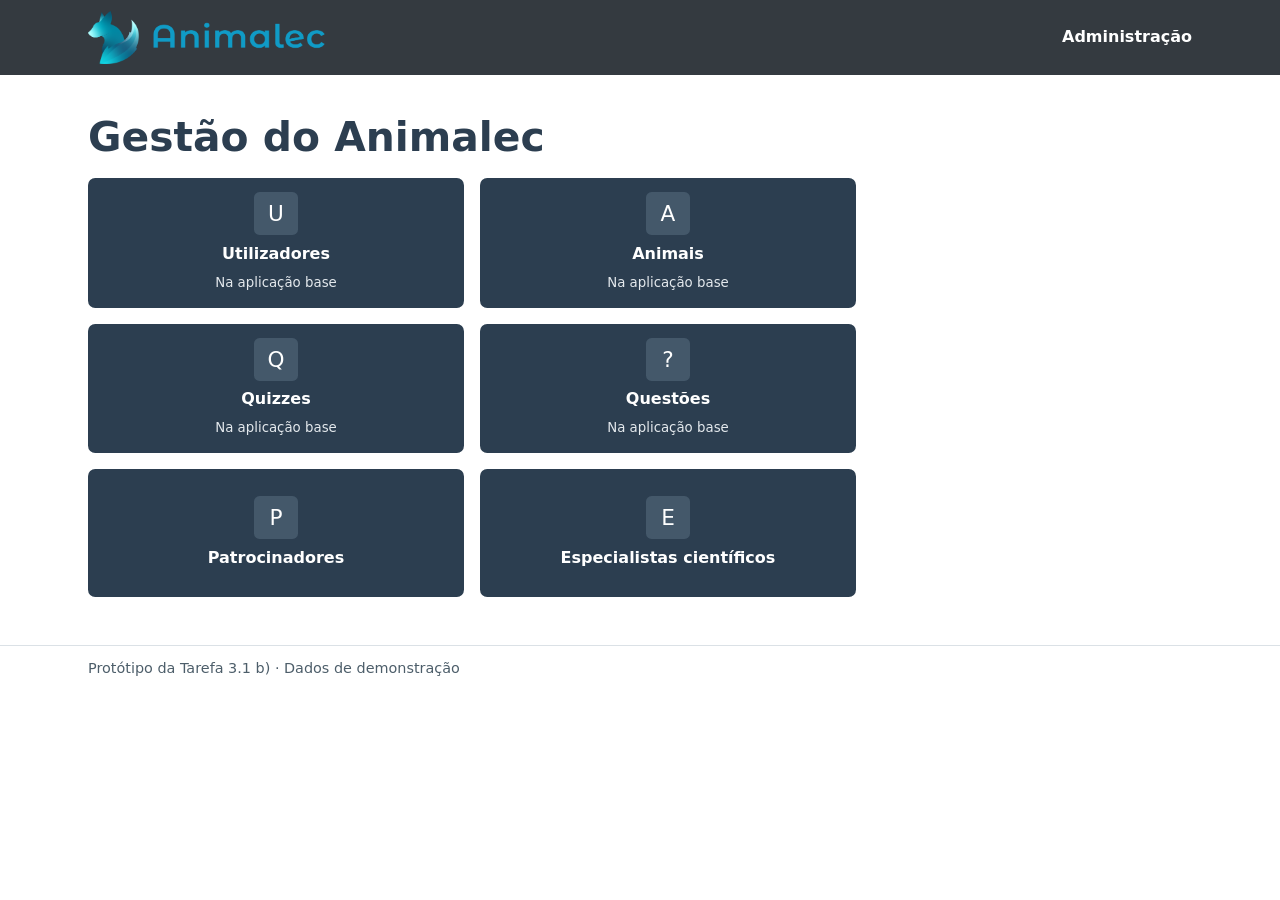
<file: public/prototipos/index.html>
<!doctype html>
<html lang="pt-PT">
<head>
  <meta charset="utf-8">
  <meta name="viewport" content="width=device-width, initial-scale=1">
  <title>Gestão do Animalec | Animalec</title>
  <link rel="stylesheet" href="prototipo.css">
  <script defer src="admin-prototipo.js"></script>
  <script defer src="iniciar.js"></script>
</head>
<body class="ap-demo">
  <a class="ap-skip" href="#conteudo">Saltar para o conteúdo</a>
  <header class="ap-top"><a href="index.html"><img src="recursos/animalec.png" alt="Animalec, menu de administração"></a>
    <a href="index.html">Administração</a>
  </header>
  <main id="conteudo" class="animalec-prototype" data-animalec></main>
  <footer class="ap-footer">Protótipo da Tarefa 3.1 b) · Dados de demonstração</footer>
</body>
</html>
</file>
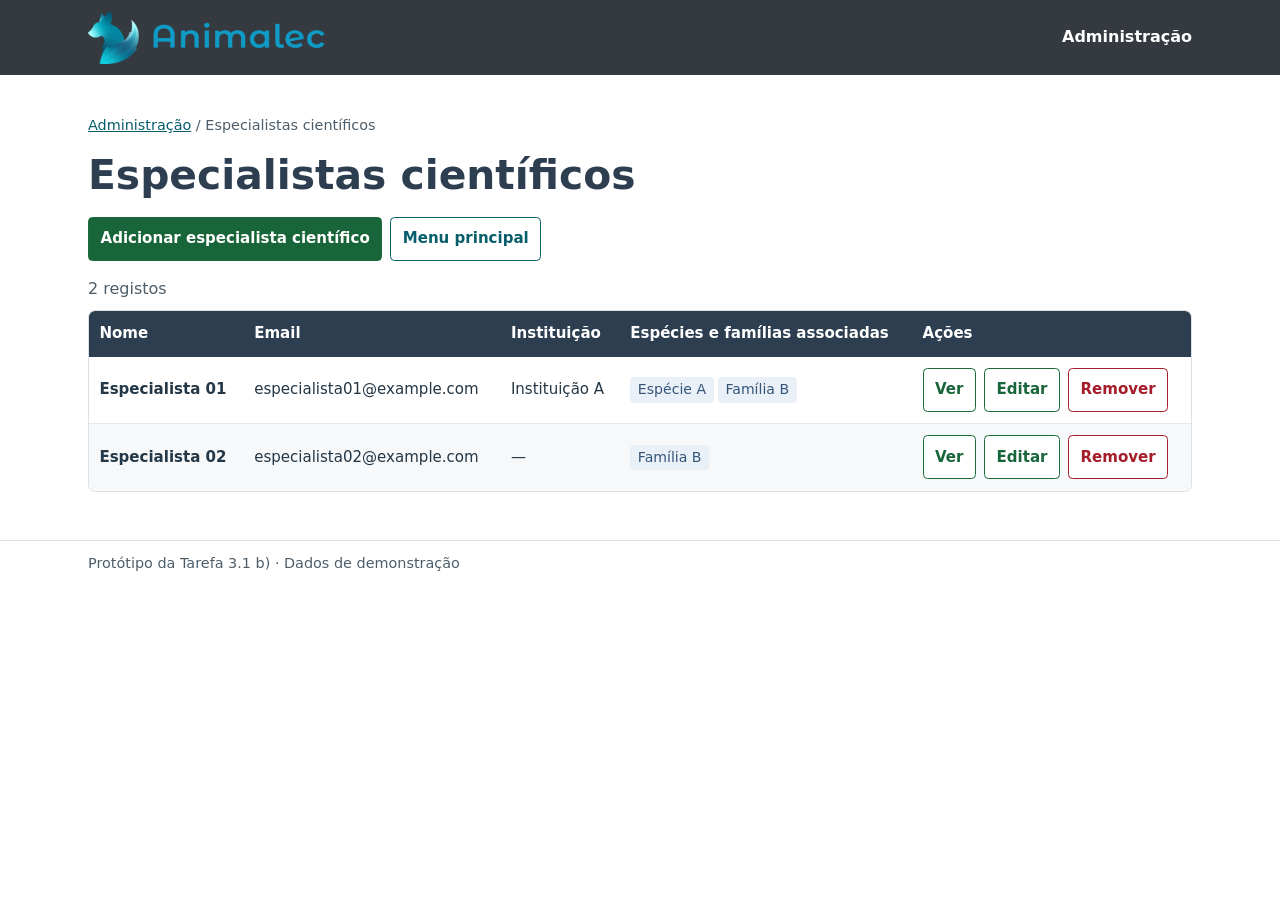
<file: public/prototipos/especialistas.html>
<!doctype html>
<html lang="pt-PT">
<head>
  <meta charset="utf-8">
  <meta name="viewport" content="width=device-width, initial-scale=1">
  <title>Especialistas científicos | Animalec</title>
  <link rel="stylesheet" href="prototipo.css">
  <script defer src="admin-prototipo.js"></script>
  <script defer src="iniciar.js"></script>
</head>
<body class="ap-demo">
  <a class="ap-skip" href="#conteudo">Saltar para o conteúdo</a>
  <header class="ap-top"><a href="index.html"><img src="recursos/animalec.png" alt="Animalec, menu de administração"></a>
    <a href="index.html">Administração</a>
  </header>
  <main id="conteudo" class="animalec-prototype" data-animalec data-entity="especialistas"></main>
  <footer class="ap-footer">Protótipo da Tarefa 3.1 b) · Dados de demonstração</footer>
</body>
</html>
</file>
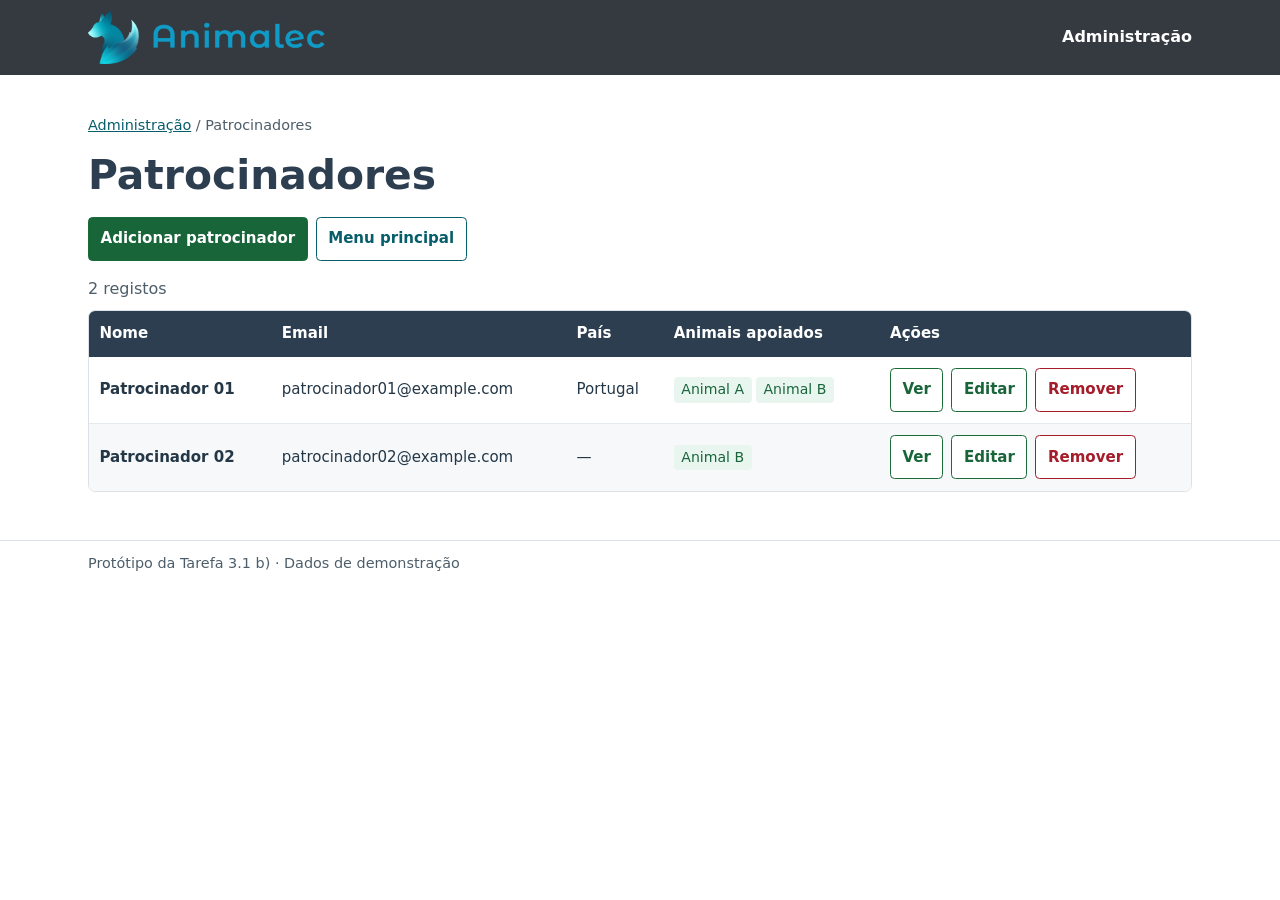
<file: public/prototipos/patrocinadores.html>
<!doctype html>
<html lang="pt-PT">
<head>
  <meta charset="utf-8">
  <meta name="viewport" content="width=device-width, initial-scale=1">
  <title>Patrocinadores | Animalec</title>
  <link rel="stylesheet" href="prototipo.css">
  <script defer src="admin-prototipo.js"></script>
  <script defer src="iniciar.js"></script>
</head>
<body class="ap-demo">
  <a class="ap-skip" href="#conteudo">Saltar para o conteúdo</a>
  <header class="ap-top"><a href="index.html"><img src="recursos/animalec.png" alt="Animalec, menu de administração"></a>
    <a href="index.html">Administração</a>
  </header>
  <main id="conteudo" class="animalec-prototype" data-animalec data-entity="patrocinadores"></main>
  <footer class="ap-footer">Protótipo da Tarefa 3.1 b) · Dados de demonstração</footer>
</body>
</html>
</file>
<file: public/prototipos/prototipo.css>
.ap-demo { margin: 0; background: #fff; color: #243746; font: 1rem/1.55 system-ui, sans-serif; }
.ap-top, .ap-footer { padding: .7rem max(1rem, calc((100% - 69rem) / 2)); }
.ap-top { background: #343a40; display: flex; align-items: center; justify-content: space-between; gap: .8rem; }
.ap-top img { width: clamp(7rem, 42vw, 15rem); height: auto; display: block; }
.ap-top a { color: #fff; text-decoration: none; font-weight: 650; }
.ap-footer { border-top: 1px solid #dbe1e6; color: #4d5e6a; font-size: .9rem; }
.ap-skip { position: absolute; top: 0; left: 1rem; padding: .65rem; background: #fff; transform: translateY(-125%); z-index: 2; }
.ap-skip:focus { transform: none; }
.animalec-prototype { box-sizing: border-box; max-width: 71rem; margin: auto; padding: clamp(1rem, 3vw, 2.5rem) 1rem 3rem; color: #243746; font: 1rem/1.55 system-ui, sans-serif; }
.animalec-prototype *, .animalec-prototype *::before, .animalec-prototype *::after { box-sizing: inherit; }
.animalec-prototype [hidden] { display: none; }
.animalec-prototype :focus-visible, .ap-top :focus-visible, .ap-skip:focus { outline: 3px solid #15768a; outline-offset: 3px; }
.animalec-prototype h1 { margin: 0 0 1.1rem; color: #2c3e50; font-size: clamp(1.65rem, 4.5vw, 2.55rem); font-weight: 750; line-height: 1.15; }
.animalec-prototype h1:focus { outline: none; }
.animalec-prototype .ap-crumb { color: #4d5e6a; margin-bottom: 1rem; font-size: .9rem; }
.animalec-prototype .ap-crumb a { color: #075e6b; text-decoration: underline; }
.animalec-prototype .ap-grid { display: grid; max-width: 48rem; grid-template-columns: repeat(2, minmax(0, 1fr)); gap: 1rem; }
.animalec-prototype .ap-tile { min-height: 8rem; display: grid; align-content: center; justify-items: center; gap: .4rem; padding: .75rem; text-align: center; background: #2c3e50; color: #fff; border: 2px solid transparent; border-radius: .45rem; text-decoration: none; }
.animalec-prototype .ap-tile span { display: grid; place-items: center; width: 2.7rem; height: 2.7rem; background: #44586a; border-radius: .35rem; font-size: 1.35rem; }
.animalec-prototype .ap-tile small { color: #e4e9ed; }
.animalec-prototype a.ap-tile:hover { background: #354c60; border-color: #1abc9c; }
.animalec-prototype .ap-actions { display: flex; gap: .5rem; flex-wrap: wrap; align-items: center; }
.animalec-prototype .ap-btn { min-height: 2.75rem; display: inline-flex; align-items: center; justify-content: center; padding: .42rem .72rem; border: 1px solid #1a6b37; border-radius: .28rem; background: #fff; color: #19653a; font: inherit; font-size: .94rem; font-weight: 650; text-decoration: none; cursor: pointer; }
.animalec-prototype .ap-btn:hover { background: #e9f6f0; }
.animalec-prototype .ap-primary { color: #fff; background: #19653a; }
.animalec-prototype .ap-primary:hover { background: #134e2c; }
.animalec-prototype .ap-danger { color: #a51c2a; border-color: #a51c2a; }
.animalec-prototype .ap-danger:hover { background: #fae8e9; }
.animalec-prototype .ap-secondary, .animalec-prototype .ap-neutral { color: #075e6b; border-color: #075e6b; }
.animalec-prototype .ap-secondary:hover, .animalec-prototype .ap-neutral:hover { background: #eaf0f8; }
.animalec-prototype .ap-count { margin: 1rem 0 .55rem; color: #4d5e6a; }
.animalec-prototype .ap-table-wrap { border: 1px solid #dbe1e6; border-radius: .45rem; overflow: hidden; }
.animalec-prototype .ap-table { width: 100%; border-collapse: collapse; text-align: left; font-size: .94rem; }
.animalec-prototype .ap-table th, .animalec-prototype .ap-table td { padding: .7rem .65rem; vertical-align: middle; overflow-wrap: anywhere; }
.animalec-prototype .ap-table thead { background: #2c3e50; color: #fff; }
.animalec-prototype .ap-table tbody tr:nth-child(even) { background: #f6f8fa; }
.animalec-prototype .ap-table tbody tr + tr { border-top: 1px solid #e4e9ed; }
.animalec-prototype .ap-tag { display: inline-block; padding: .12rem .48rem; margin: .1rem .25rem .1rem 0; border-radius: .25rem; background: #e9f6f0; color: #19653a; font-size: .88rem; }
.animalec-prototype[data-entity="especialistas"] .ap-tag { background: #eaf0f8; color: #355577; }
.animalec-prototype .ap-sr-only { position: absolute; width: 1px; height: 1px; margin: -1px; overflow: hidden; clip-path: inset(50%); }
.animalec-prototype .ap-cards { display: none; margin: 0; padding: 0; list-style: none; }
.animalec-prototype .ap-cards li, .animalec-prototype .ap-form { padding: 1rem; border: 1px solid #dbe1e6; border-radius: .45rem; background: #fff; }
.animalec-prototype .ap-cards h2 { margin: 0; font-size: 1.15rem; font-weight: 750; overflow-wrap: anywhere; }
.animalec-prototype .ap-email { margin: .25rem 0 .8rem; overflow-wrap: anywhere; }
.animalec-prototype dl { margin: .6rem 0 1rem; }
.animalec-prototype dt { font-weight: 650; }
.animalec-prototype dd { margin: 0 0 .45rem; overflow-wrap: anywhere; }
.animalec-prototype .ap-form { max-width: 48rem; padding: clamp(.8rem, 3vw, 1.6rem); }
.animalec-prototype .ap-form > p:first-child { margin-top: 0; }
.animalec-prototype .ap-fields { display: grid; grid-template-columns: repeat(2, minmax(0, 1fr)); gap: 1rem; margin-bottom: 1rem; }
.animalec-prototype .ap-fields label { display: block; font-weight: 650; margin-bottom: .25rem; }
.animalec-prototype .ap-fields input, .animalec-prototype select { width: 100%; min-height: 2.75rem; padding: .45rem .6rem; border: 1px solid #697a85; border-radius: .25rem; background: #fff; color: #243746; font: inherit; }
.animalec-prototype .ap-muted, .animalec-prototype small { color: #4d5e6a; font-weight: 450; }
.animalec-prototype fieldset { min-width: 0; margin: 0 0 1.1rem; padding: .45rem .7rem .7rem; border: 1px solid #a3afb7; border-radius: .3rem; }
.animalec-prototype legend { width: auto; padding: 0 .4rem; font: inherit; font-weight: 700; }
.animalec-prototype fieldset p { margin: 0 0 .4rem; }
.animalec-prototype .ap-checks { display: grid; grid-template-columns: repeat(2, minmax(0,1fr)); gap: .3rem .7rem; }
.animalec-prototype .ap-checks label { display: flex; gap: .55rem; align-items: center; margin: 0; min-height: 2.75rem; }
.animalec-prototype .ap-checks input { width: 1.2rem; height: 1.2rem; accent-color: #19653a; }
.animalec-prototype .ap-error, .animalec-prototype .ap-message { padding: .65rem .85rem; border-radius: .3rem; margin: .65rem 0; }
.animalec-prototype .ap-error { color: #8d1220; background: #fae8e9; }
.animalec-prototype .ap-message { color: #19653a; background: #e9f6f0; }
.animalec-prototype .ap-dialog { width: min(30rem, calc(100% - 2rem)); max-height: calc(100% - 2rem); overflow: auto; color: #243746; border: 1px solid #a3afb7; border-radius: .45rem; padding: 1rem 1.25rem; }
.animalec-prototype .ap-dialog::backdrop { background: rgb(36 55 70 / 63%); }
.animalec-prototype .ap-dialog h2 { margin: 0 0 .7rem; font-size: 1.35rem; font-weight: 750; }
@media (max-width: 48rem) {
  .animalec-prototype .ap-table-wrap { display: none; }
  .animalec-prototype .ap-cards { display: grid; gap: .75rem; }
  .animalec-prototype .ap-fields { grid-template-columns: 1fr; }
}
@media (max-width: 23rem) {
  .animalec-prototype .ap-grid { grid-template-columns: 1fr; }
}
</file>
